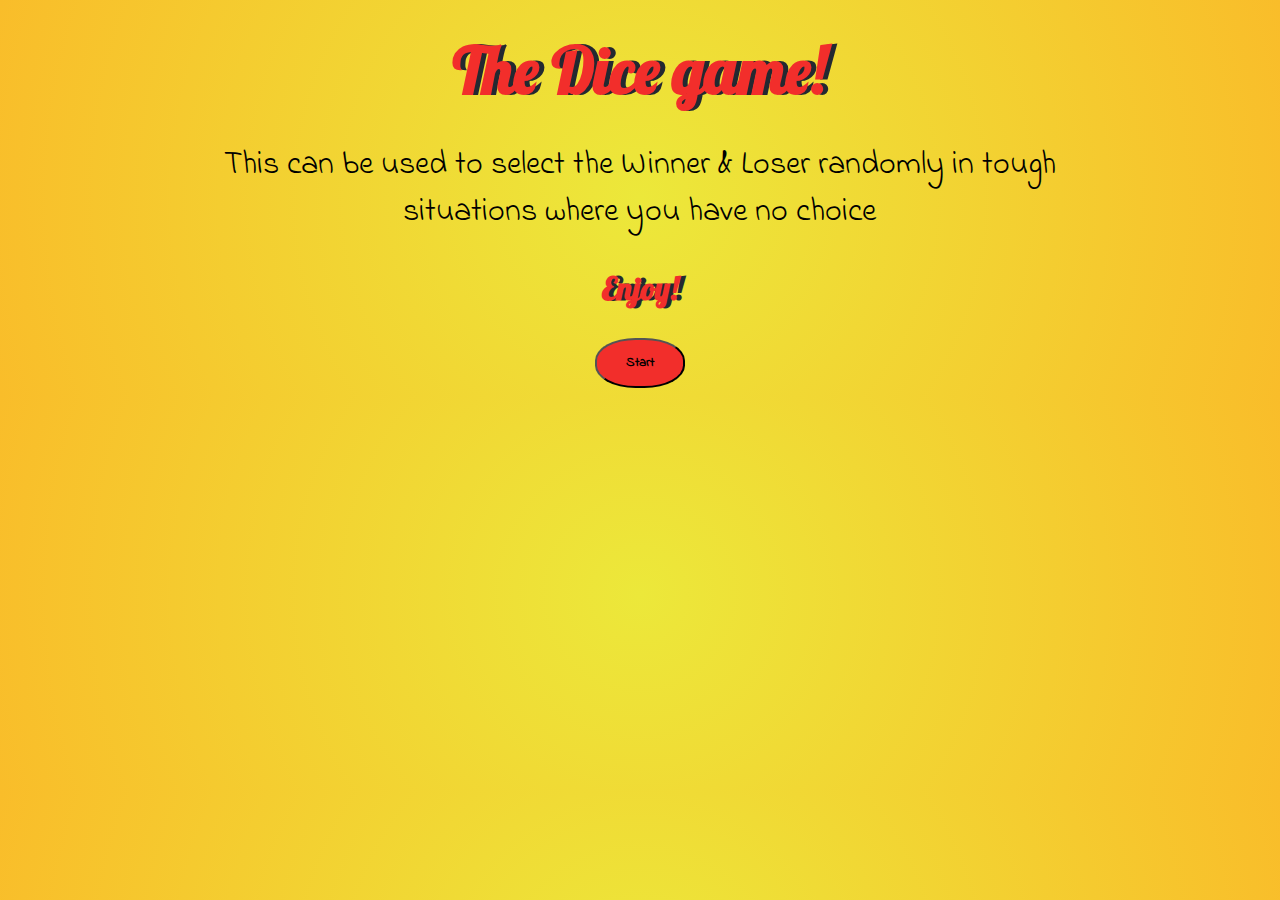
<file: index.html>
<!DOCTYPE html>
<html lang="en">
<head>
    <meta charset="UTF-8">
    <meta name="viewport" content="width=device-width, initial-scale=1.0">
    <title>Dice</title>
    <link rel="stylesheet" href="styles.css">
    <link href="https://fonts.googleapis.com/css?family=Indie+Flower|Lobster" rel="stylesheet">
</head>
<body>
   <div class="container">

    <h1>The Dice game!</h1>

    <p>This can be used to select the Winner & Loser randomly in tough situations where you have no choice </p>
    <h4>Enjoy!</h4>

    <a href="./dice.html"><button id="btn1">Start</button></a>
   </div> 
</body>
</html>
</file>
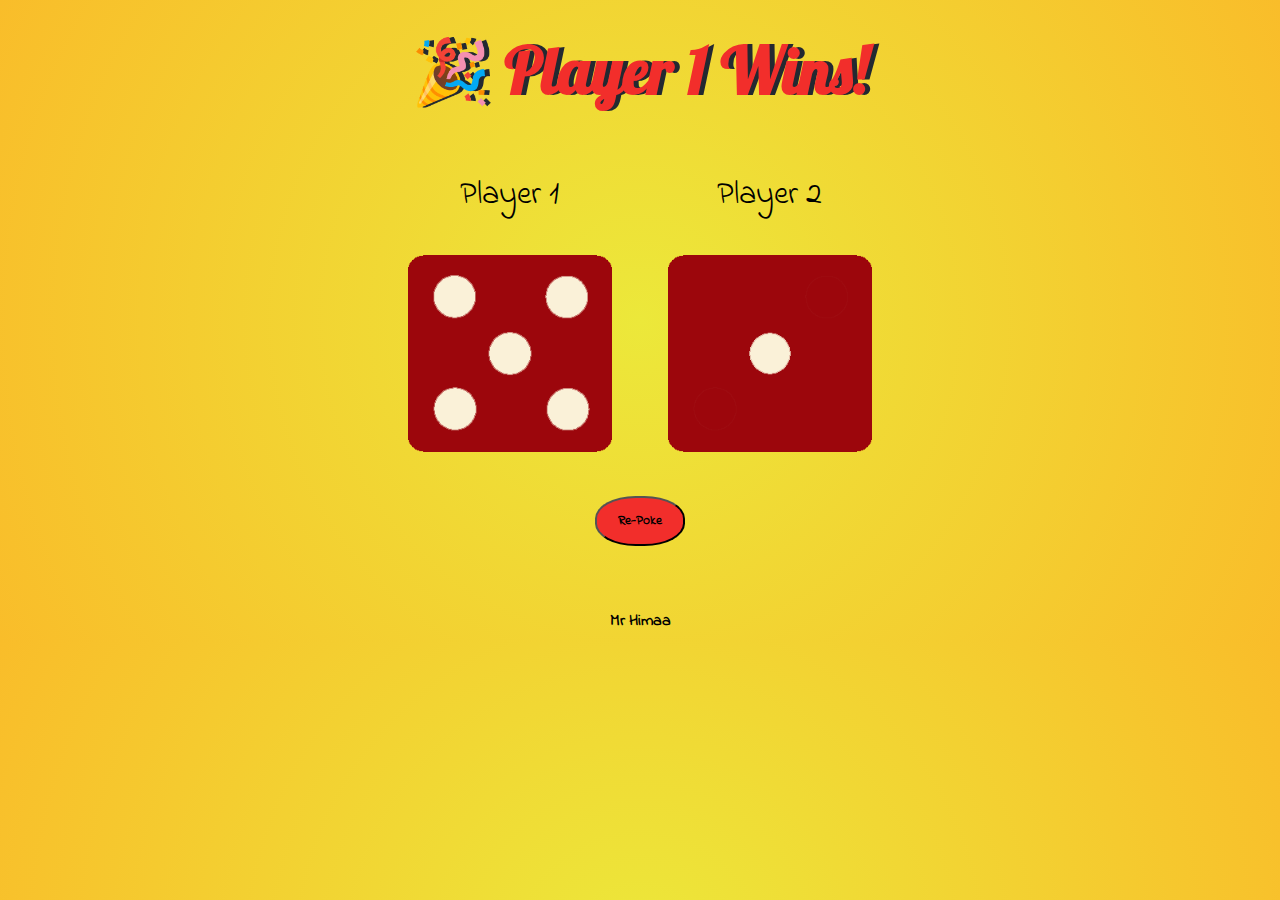
<file: dice.html>
<!DOCTYPE html>
<html lang="en" dir="ltr">
  <head>
    <meta charset="utf-8">
    <title>Dicee</title>
    <link rel="stylesheet" href="styles.css">
    <link href="https://fonts.googleapis.com/css?family=Indie+Flower|Lobster" rel="stylesheet">
   

  </head>
  <body>

    <div class="container">
      <h1>Refresh Me</h1>

      <div class="dice">
        <p>Player 1</p>
        <img class="img1" src="./images/dice6.png">
      </div>

      <div class="dice">
        <p>Player 2</p>
        <img class="img2" src="./images/dice6.png">
      </div>
      <br/><br/><br/>
      <div>
        <button id="btn">Re-Poke</button>
      </div>
    </div>

    <script src="./index.js"></script>
  </body>

  <footer>
    Mr Himaa
  </footer>
</html>
</file>
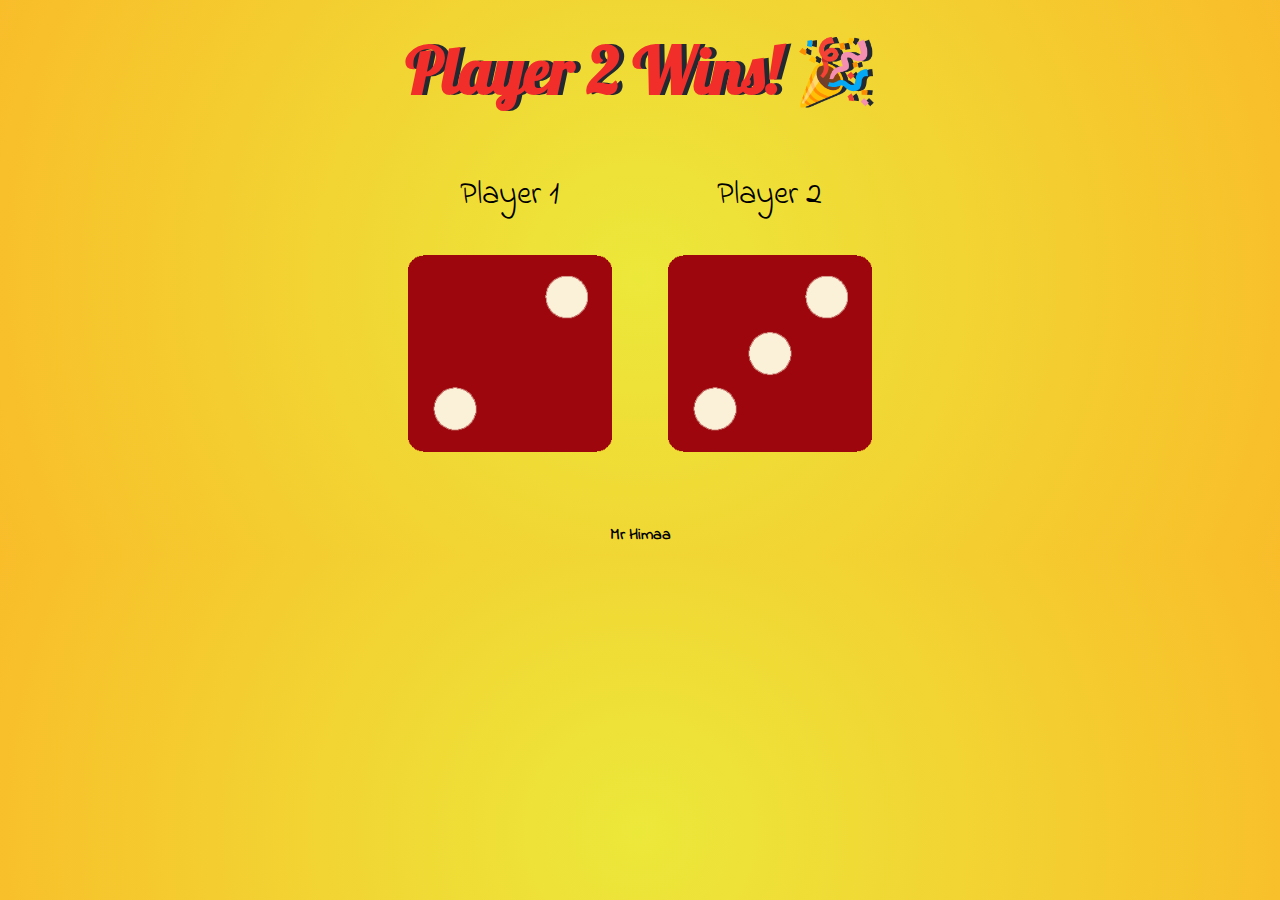
<file: dicee.html>
<!DOCTYPE html>
<html lang="en" dir="ltr">
  <head>
    <meta charset="utf-8">
    <title>Dicee</title>
    <link rel="stylesheet" href="styles.css">
    <link href="https://fonts.googleapis.com/css?family=Indie+Flower|Lobster" rel="stylesheet">
   

  </head>
  <body>

    <div class="container">
      <h1>Refresh Me</h1>

      <div class="dice">
        <p>Player 1</p>
        <img class="img1" src="./images/dice6.png">
      </div>

      <div class="dice">
        <p>Player 2</p>
        <img class="img2" src="./images/dice6.png">
      </div>

    </div>

    <script src="./index.js"></script>
  </body>

  <footer>
    Mr Himaa
  </footer>
</html>
</file>
<file: styles.css>
.container {
  width: 70%;
  margin: auto;
  text-align: center;
}

.dice {
  text-align: center;
  display: inline-block;

}

body {
  background-color: rgb(236,232,58);
  background: radial-gradient(circle, rgba(236,232,58,1) 0%, rgba(249,189,42,1) 100%);
}

h1 {
  margin: 30px;
  font-family: 'Lobster', cursive;
  text-shadow: 5px 0 #232931;
  font-size: 4rem;
  color: #f22e2b;
}

p {
  font-size: 2rem;
  color: #000000;
  font-family: 'Indie Flower', cursive;
}

img {
  width: 80%;
}

footer {
  margin-top: 5%;
  color: #000000;
  text-align: center;
  font-family: 'Indie Flower', cursive;
  font-weight: bolder;

}

#btn {
  height: 50px;
  width: 90px;
  border-radius: 45%;
  background-color: #f22e2b;
  font-weight: bolder;
  font-family: 'Indie Flower', cursive;
  text-align: center;
}

#btn1{
  height: 50px;
  width: 90px;
  border-radius: 45%;
  background-color: #f22e2b;
  font-weight: bolder;
  font-family: 'Indie Flower', cursive;
  text-align: center;
}

h4{
  margin: 30px;
  font-family: 'Lobster', cursive;
  text-shadow: 5px 0 #232931;
  font-size: 2rem;
  color: #f22e2b;
}
</file>
